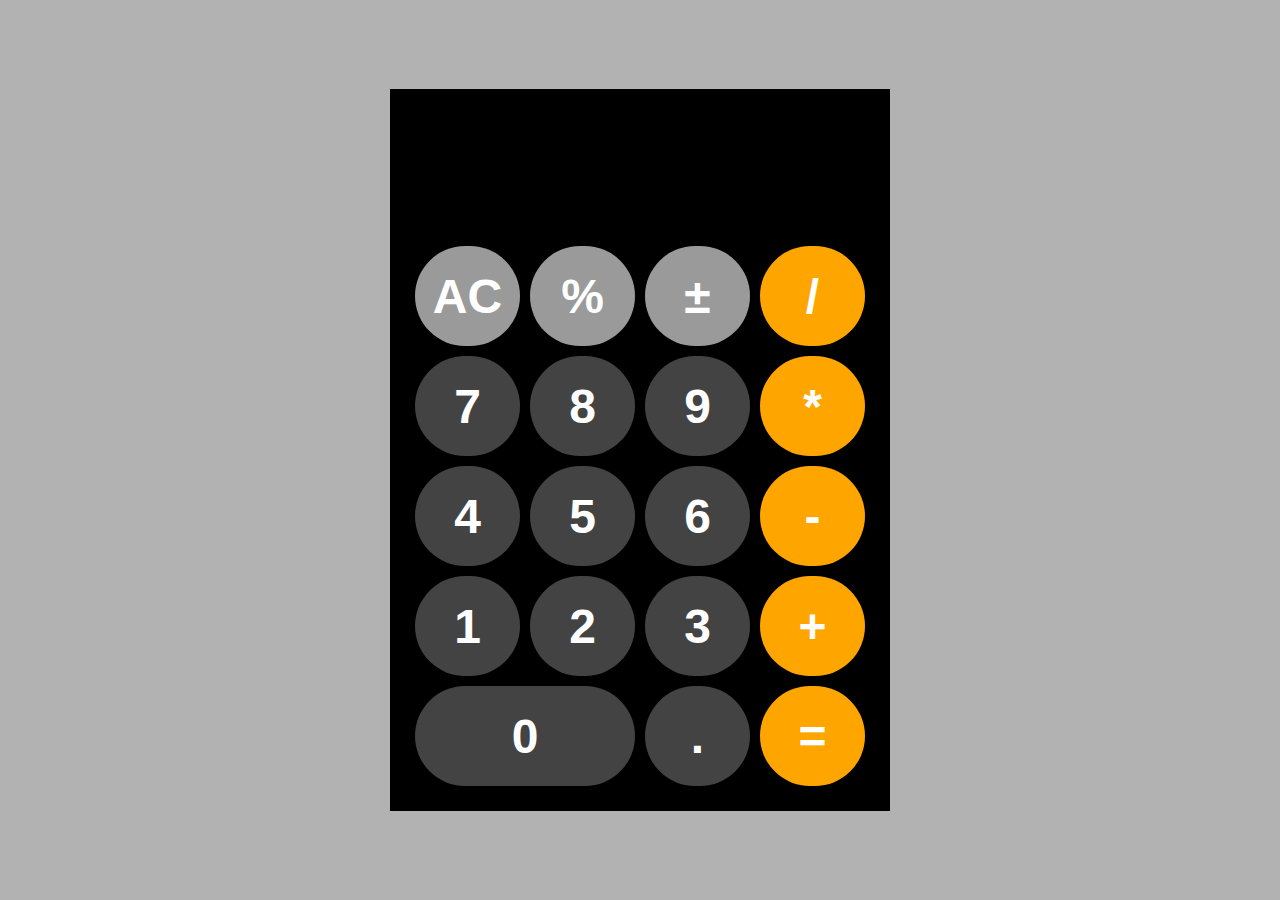
<file: calc.html>
<!DOCTYPE html>
<html lang="en">
<head>
    <meta charset="UTF-8">
    <title>Calculator Page</title>
    <link rel="stylesheet" href="calc.css">
</head>
<body>
    <div id="calculator">
        <input id="display" disabled>
        <div id="buttons">
            <button onclick="clearDisplay()" class="other">AC</button>
            <button onclick="append('%')" class="other">%</button>
            <button onclick="toggleSign()" class="other">±</button>
            <button onclick="append('/')" class="operator">/</button>
            <button onclick="append('7')">7</button>
            <button onclick="append('8')">8</button>
            <button onclick="append('9')">9</button>
            <button onclick="append('*')" class="operator">*</button>
            <button onclick="append('4')">4</button>
            <button onclick="append('5')">5</button>
            <button onclick="append('6')">6</button>
            <button onclick="append('-')" class="operator">-</button>
            <button onclick="append('1')">1</button>
            <button onclick="append('2')">2</button>
            <button onclick="append('3')">3</button>
            <button onclick="append('+')" class="operator">+</button>
            <button onclick="append('0')" class="zero">0</button>
            <button onclick="append('.')">.</button>
            <button onclick="calculate()" class="operator">=</button>
        </div>
    </div>
    <script src="calc.js"></script>
</body>
</html>
</file>
<file: calc.css>
#buttons {
    display: grid;
    grid-template-columns: repeat(4, 1fr);
    gap: 10px;
    padding: 25px;
}
#calculator {
    font-family: Arial, Helvetica, sans-serif;
    background-color: black;
    max-width: 500px;
    overflow: hidden;
}
#display {
    width: 100%;
    padding: 20px;
    font-size: 5rem;
    text-align: left;
    border: none;
    background-color: rgba(0, 0, 0, 0.157);
    color: white;
}
body {
    margin: 0;
    display: flex;
    justify-content: center;
    align-items: center;
    height: 100vh;
    background-color: rgba(69, 69, 69, 0.416);
}
button {
    width: 100%;
    height: 100px;
    border-radius: 50px;
    border: none;
    background-color: rgb(67, 67, 67);
    color: white;
    font-size: 3rem;
    font-weight: bold;
    cursor: pointer;
}
button:hover {
    background-color: rgba(211, 211, 211, 0.489);
}
button:active {
    background-color: rgb(211, 211, 211);
}
.operator {
    background-color: orange;
}
.operator:hover {
    background-color: orange;
}
.operator:active {
    background-color: orange;
}
.other {
    background-color: rgb(154, 154, 154);
}
.other:hover {
    background-color: rgb(188, 188, 188);
}
.other:active {
    background-color: rgb(179, 178, 178);
}
.zero {
    grid-column: span 2;
}
</file>
